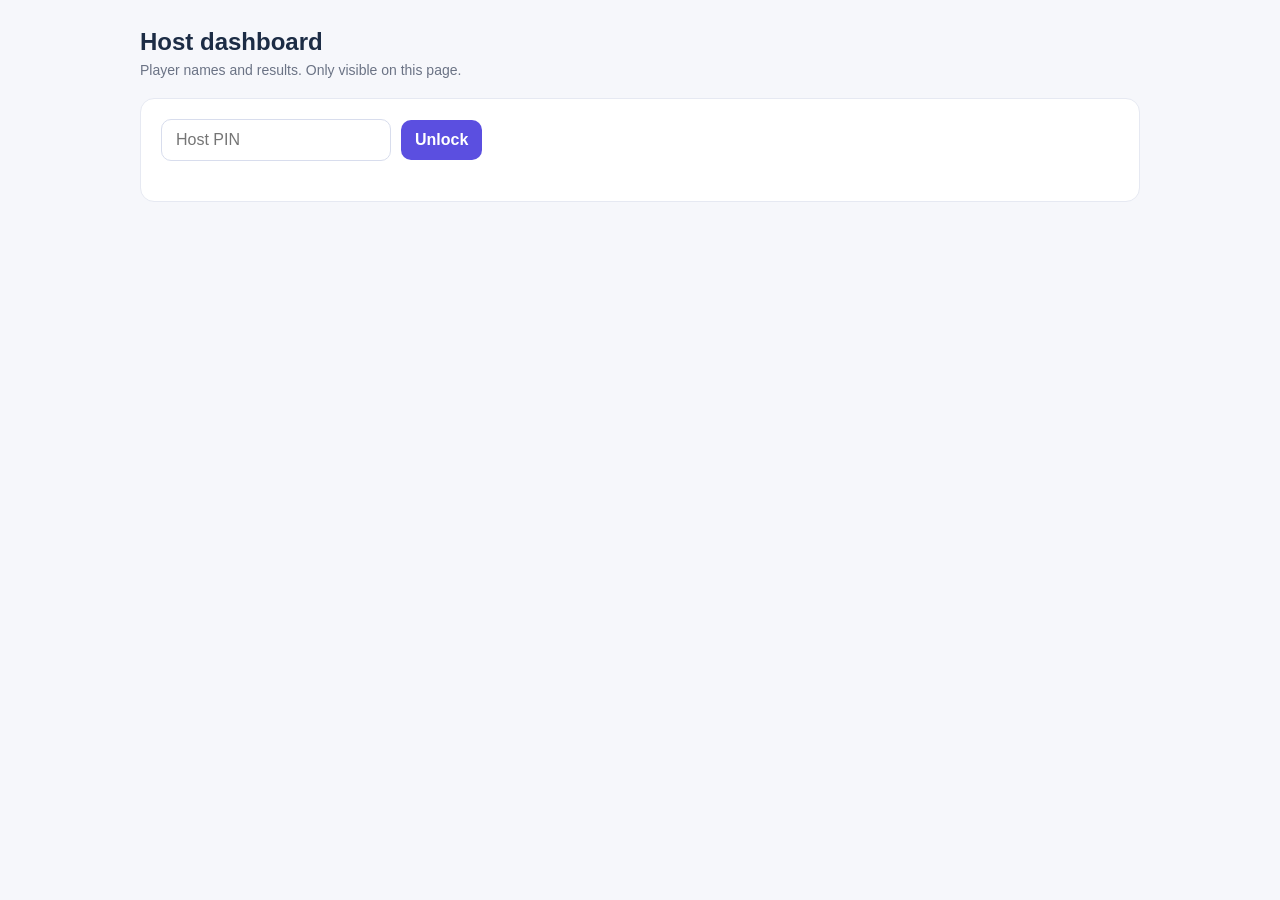
<file: templates/host.html>
<!doctype html>
<html lang="en">
<head>
<meta charset="utf-8"><meta name="viewport" content="width=device-width,initial-scale=1">
<title>CogniSense AI — Host dashboard</title>
<style>
body{font-family:Inter,"Segoe UI",Arial,sans-serif;background:#f6f7fb;color:#1c2c45;margin:0;padding:28px}
.wrap{max-width:1000px;margin:auto}
h1{font-size:24px;margin:0 0 6px}
.muted{color:#6b7385;font-size:14px;margin:0 0 20px}
.card{background:#fff;border:1px solid #e6e9f2;border-radius:14px;padding:20px;margin-bottom:18px}
input,select,button{font:inherit;padding:11px 14px;border-radius:10px;border:1px solid #d8dded}
button{background:#5b4fe0;color:#fff;border:0;font-weight:600;cursor:pointer}
button.ghost{background:#fff;color:#1c2c45;border:1px solid #d8dded}
.row{display:flex;gap:10px;align-items:center;flex-wrap:wrap}
.err{color:#d6453d;font-size:14px;min-height:20px}
table{width:100%;border-collapse:collapse;font-size:14px}
th,td{text-align:left;padding:10px 8px;border-bottom:1px solid #eceef6}
th{color:#6b7385;font-weight:600;font-size:13px}
.empty{text-align:center;color:#6b7385;padding:22px}
.hidden{display:none}
</style>
</head>
<body>
<div class="wrap">
  <h1>Host dashboard</h1>
  <p class="muted">Player names and results. Only visible on this page.</p>

  <div class="card" id="gate">
    <div class="row">
      <input id="pin" type="password" placeholder="Host PIN">
      <button id="unlock">Unlock</button>
    </div>
    <div class="err" id="err"></div>
  </div>

  <div id="board" class="hidden">
    <div class="card">
      <div class="row" style="justify-content:space-between;margin-bottom:12px">
        <strong>Who played</strong>
        <button class="ghost" id="refresh">Refresh</button>
      </div>
      <table>
        <thead><tr><th>Name</th><th>Rounds</th><th>Correct</th><th>Points</th></tr></thead>
        <tbody id="summary"></tbody>
      </table>
    </div>
    <div class="card">
      <strong>All rounds</strong>
      <table style="margin-top:12px">
        <thead><tr><th>Name</th><th>Game</th><th>Difficulty</th><th>Result</th><th>Points</th><th>Detail</th></tr></thead>
        <tbody id="rows"></tbody>
      </table>
    </div>
  </div>
</div>
<script>
const $ = id => document.getElementById(id);
let pin = '';
const GAME_NAMES = {sequence:'Number sequence',stroop:'Colour focus',words:'Word recall',shape:'Shape memory',grid:'Pattern grid',math:'Quick Maths',oddone:'Odd One Out',sequencepattern:'Pattern Detective',react:'Reaction time'};
const esc = s => String(s).replace(/[&<>"']/g, c => ({'&':'&amp;','<':'&lt;','>':'&gt;','"':'&quot;',"'":'&#39;'}[c]));

async function load() {
  const r = await fetch('/api/history?limit=500', { headers: { 'X-Host-Pin': pin } });
  if (r.status === 403) return false;
  const rows = await r.json();

  const people = {};
  rows.forEach(x => {
    const p = people[x.participant] ||= { rounds: 0, correct: 0, points: 0 };
    p.rounds++; p.correct += x.correct; p.points += x.points;
  });
  const names = Object.keys(people).sort((a, b) => people[b].points - people[a].points);
  $('summary').innerHTML = names.length ? names.map(n => `<tr><td>${esc(n)}</td><td>${people[n].rounds}</td><td>${people[n].correct}</td><td>${people[n].points}</td></tr>`).join('')
    : '<tr><td colspan="4" class="empty">No results yet.</td></tr>';

  $('rows').innerHTML = rows.length ? rows.map(x => `<tr>
    <td>${esc(x.participant)}</td><td>${esc(GAME_NAMES[x.game] || x.game)}</td><td>${esc(x.difficulty)}</td>
    <td>${x.correct ? 'Correct' : 'Wrong'}</td><td>${x.points}</td><td>${esc(x.detail)}</td></tr>`).join('')
    : '<tr><td colspan="6" class="empty">No results yet.</td></tr>';
  return true;
}

$('unlock').addEventListener('click', async () => {
  pin = $('pin').value;
  const ok = await load().catch(() => false);
  if (ok) { $('gate').classList.add('hidden'); $('board').classList.remove('hidden'); $('err').textContent = ''; }
  else $('err').textContent = 'Wrong PIN or server not reachable.';
});
$('pin').addEventListener('keydown', e => { if (e.key === 'Enter') $('unlock').click(); });
$('refresh').addEventListener('click', load);
</script>
</body>
</html>
</file>
